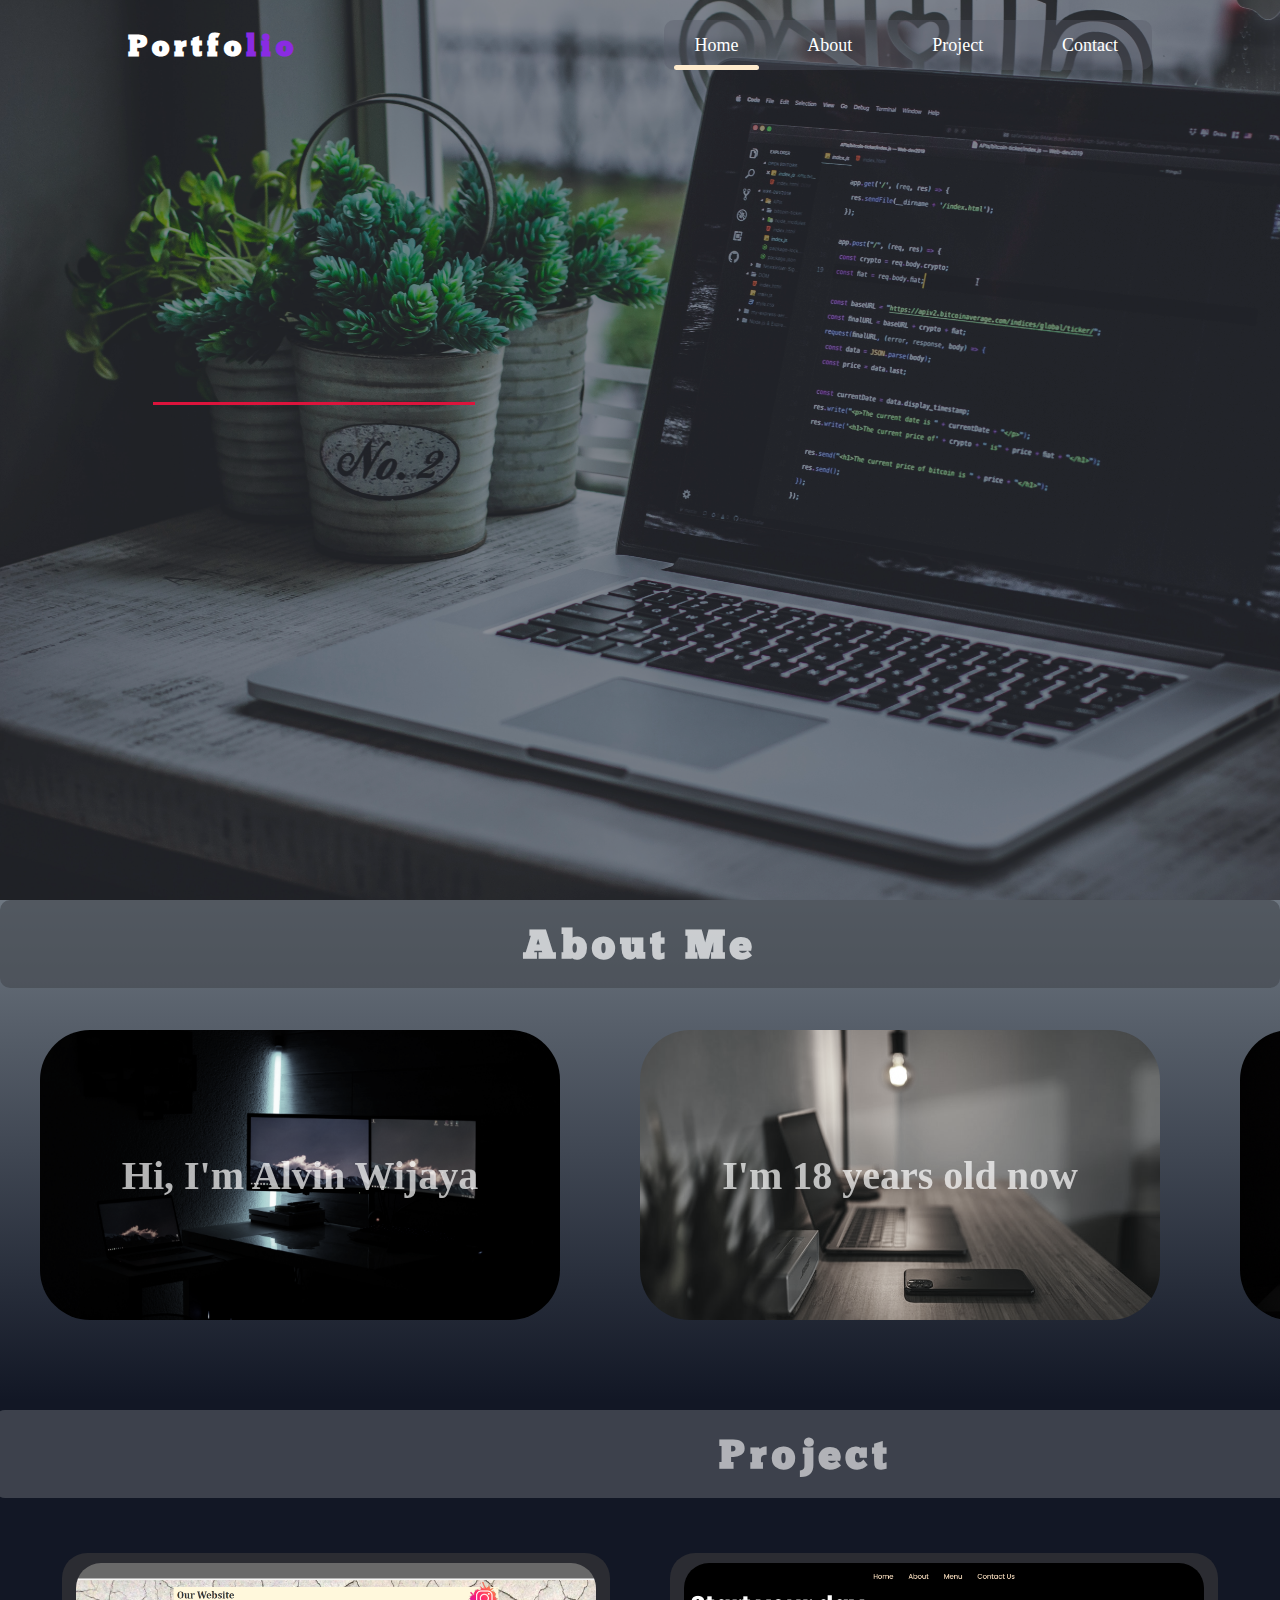
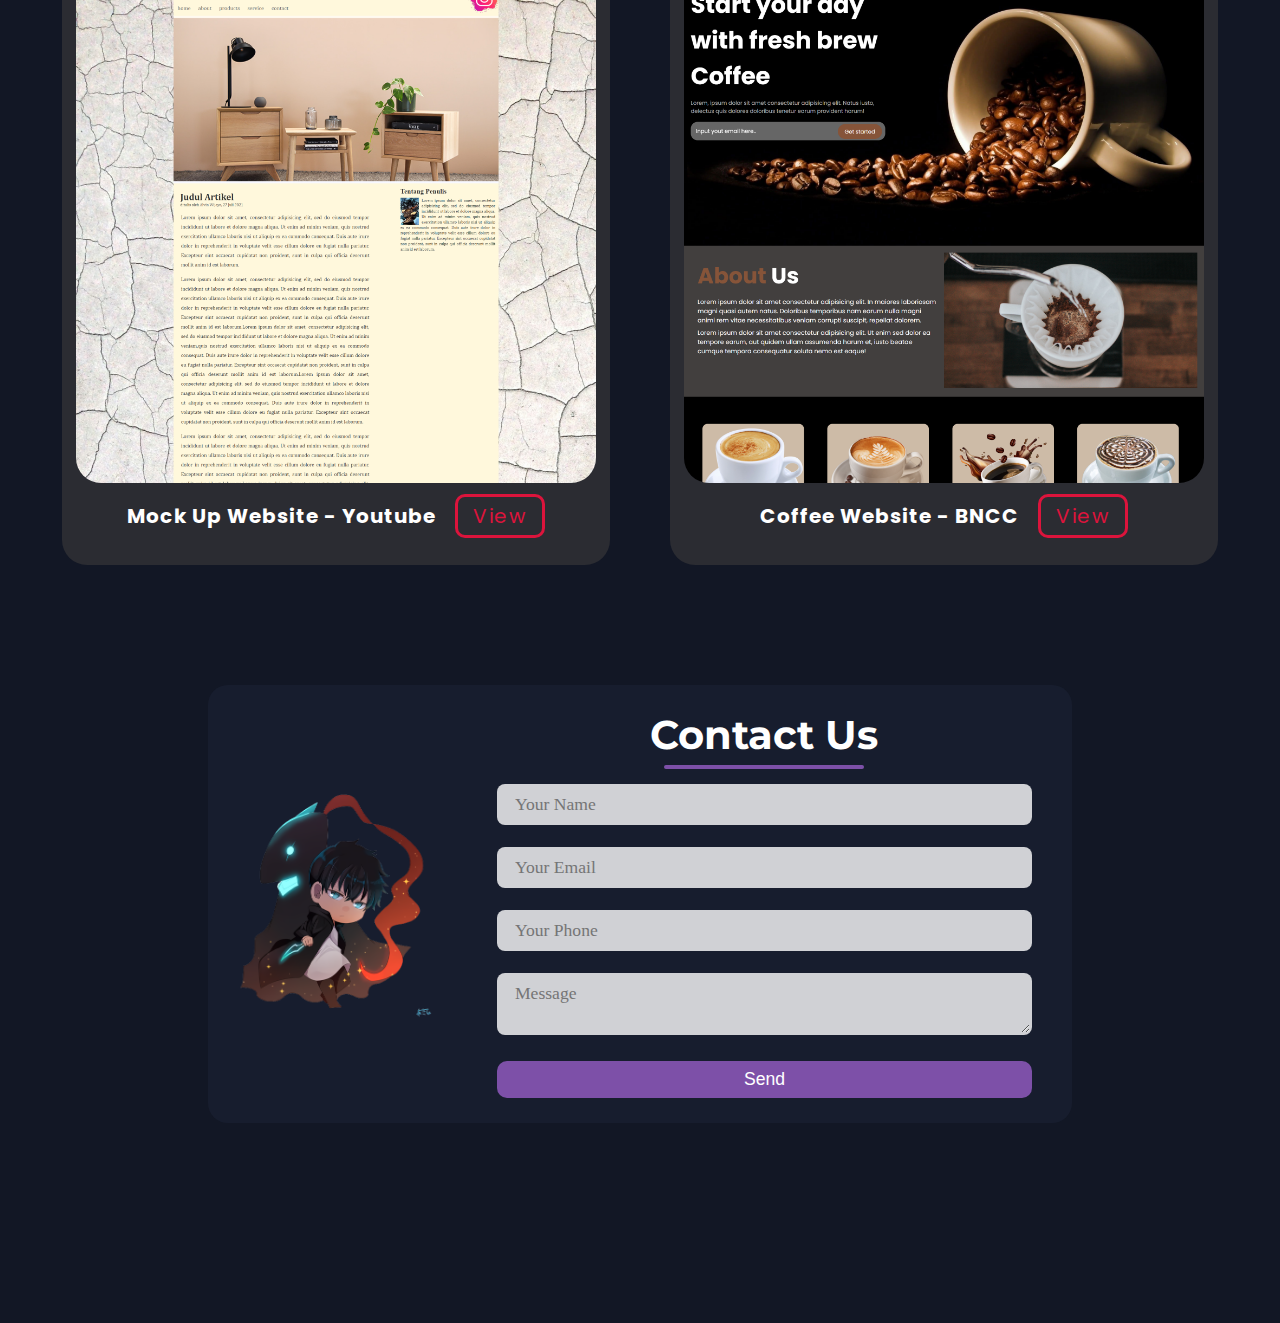
<file: index.html>
<!DOCTYPE html>
<html lang="en">

<head>
    <meta charset="UTF-8">
    <meta http-equiv="X-UA-Compatible" content="IE=edge">
    <meta name="viewport" content="width=device-width, initial-scale=1.0">
    <title>Mid Project</title>
    <link rel="stylesheet" href="style.css">
</head>

<body>
    <!-- Navbar -->
    <nav>
        <h1>Portfo<span>lio</span></h1>
        <div class="link">
            <a href="#Home">Home</a>
            <a href="#About">About</a>
            <a href="#Project">Project</a>
            <a href="#Contact">Contact</a>
            <div class="transition start-home"></div>
        </div>
    </nav>

    <!-- Home -->
    <div id="Home" class="home">
        <div class="home-bg"></div>
        <div class="home-content">
            <h1>Yo! There,<span></span></h1>
            <h1>I'm Alvin Wijaya<span></span></h1>
            <div class="line"></div>
        </div>
    </div>

    <!-- About -->
    <div id="About" class="about">
        <div class="header">
            <h1>About Me</h1>
        </div>
        <div class="content-slide">
            <div class="slides">
                <img src="Media/desk1.jpg" alt="">
                <div class="content">
                    <h2>Hi, I'm Alvin Wijaya</h2>
                </div>
            </div>
            <div class="slides">
                <img src="Media/desk2.jfif" alt="">
                <div class="content">
                    <h2>I'm 18 years old now</h2>
                </div>
            </div>
            <div class="slides">
                <img src="Media/desk3.jpg" alt="">
                <div class="content edit3">
                    <h2 class="h2-3">A student from<br>Bina Nusantara</h2>
                </div>
            </div>
            <div class="slides">
                <img src="Media/desk4.jpg" alt="">
                <div class="content edit4">
                    <h2 class="h2-4">Who is pursuing bachelor<br>degree of Computer Science<br>in Bina Nusantara</h2>
                </div>
            </div>
            <div class="slides">
                <img src="Media/desk5.jpg" alt="">
                <div class="content edit5">
                    <h2 class="h2-5">And joinning Bina<br>Nusantara Computer Club<br>(BNCC)
                    </h2>
                </div>
            </div>

            <div class="slides">
                <img src="Media/desk1.jpg" alt="">
                <div class="content">
                    <h2>Hi, I'm Alvin Wijaya</h2>
                </div>
            </div>
            <div class="slides">
                <img src="Media/desk2.jfif" alt="">
                <div class="content">
                    <h2>I'm 18 years old now</h2>
                </div>
            </div>
            <div class="slides">
                <img src="Media/desk3.jpg" alt="">
                <div class="content edit3">
                    <h2 class="h2-3">A student from<br>Bina Nusantara</h2>
                </div>
            </div>
            <div class="slides">
                <img src="Media/desk4.jpg" alt="">
                <div class="content edit4">
                    <h2 class="h2-4">Who is pursuing bachelor<br>degree of Computer Science<br>in Bina Nusantara</h2>
                </div>
            </div>
            <div class="slides">
                <img src="Media/desk5.jpg" alt="">
                <div class="content edit5">
                    <h2 class="h2-5">And joinning Bina<br>Nusantara Computer Club<br>(BNCC)
                    </h2>
                </div>
            </div>
        </div>
    </div>

    <!-- Project -->
    <div id="Project" class="project">
        <div class="header">
            <h1>Project</h1>
        </div>
        <div class="case-card">
            <div class="card">
                <div class="card-img1">
                    <img src="Media/card-img3.png" alt="">
                </div>
                <div class="card-content1">
                    <h2>Mock Up Website - Youtube</h2>
                    <a href="Project/1/index.html" type="button" rel="noreferrer">View</a>
                </div>
            </div>
            <div class="card">
                <div class="card-img2">
                    <img src="Media/card-img4.png" alt="">
                </div>
                <div class="card-content2">
                    <h2>Coffee Website - BNCC</h2>
                    <a href="Project/2/index.html" type="button" rel="noreferrer">View</a>
                </div>
            </div>
        </div>

        <!-- Contact -->
        <div id="Contact" class="contact">
            <div class="contact-box">
                <div class="kiri">
                    <img src="Media/kiri-img.png" alt="">
                </div>
                <div class="kanan">
                    <h2>Contact Us</h2>
                    <input type="text" class="field child1" placeholder="Your Name">
                    <input type="email" class="field" placeholder="Your Email">
                    <input type="text" class="field" placeholder="Your Phone">
                    <textarea class="field area" placeholder="Message"></textarea>
                    <button class="btn">Send</button>
                </div>
            </div>
        </div>
    </div>
</body>

</html>
</file>
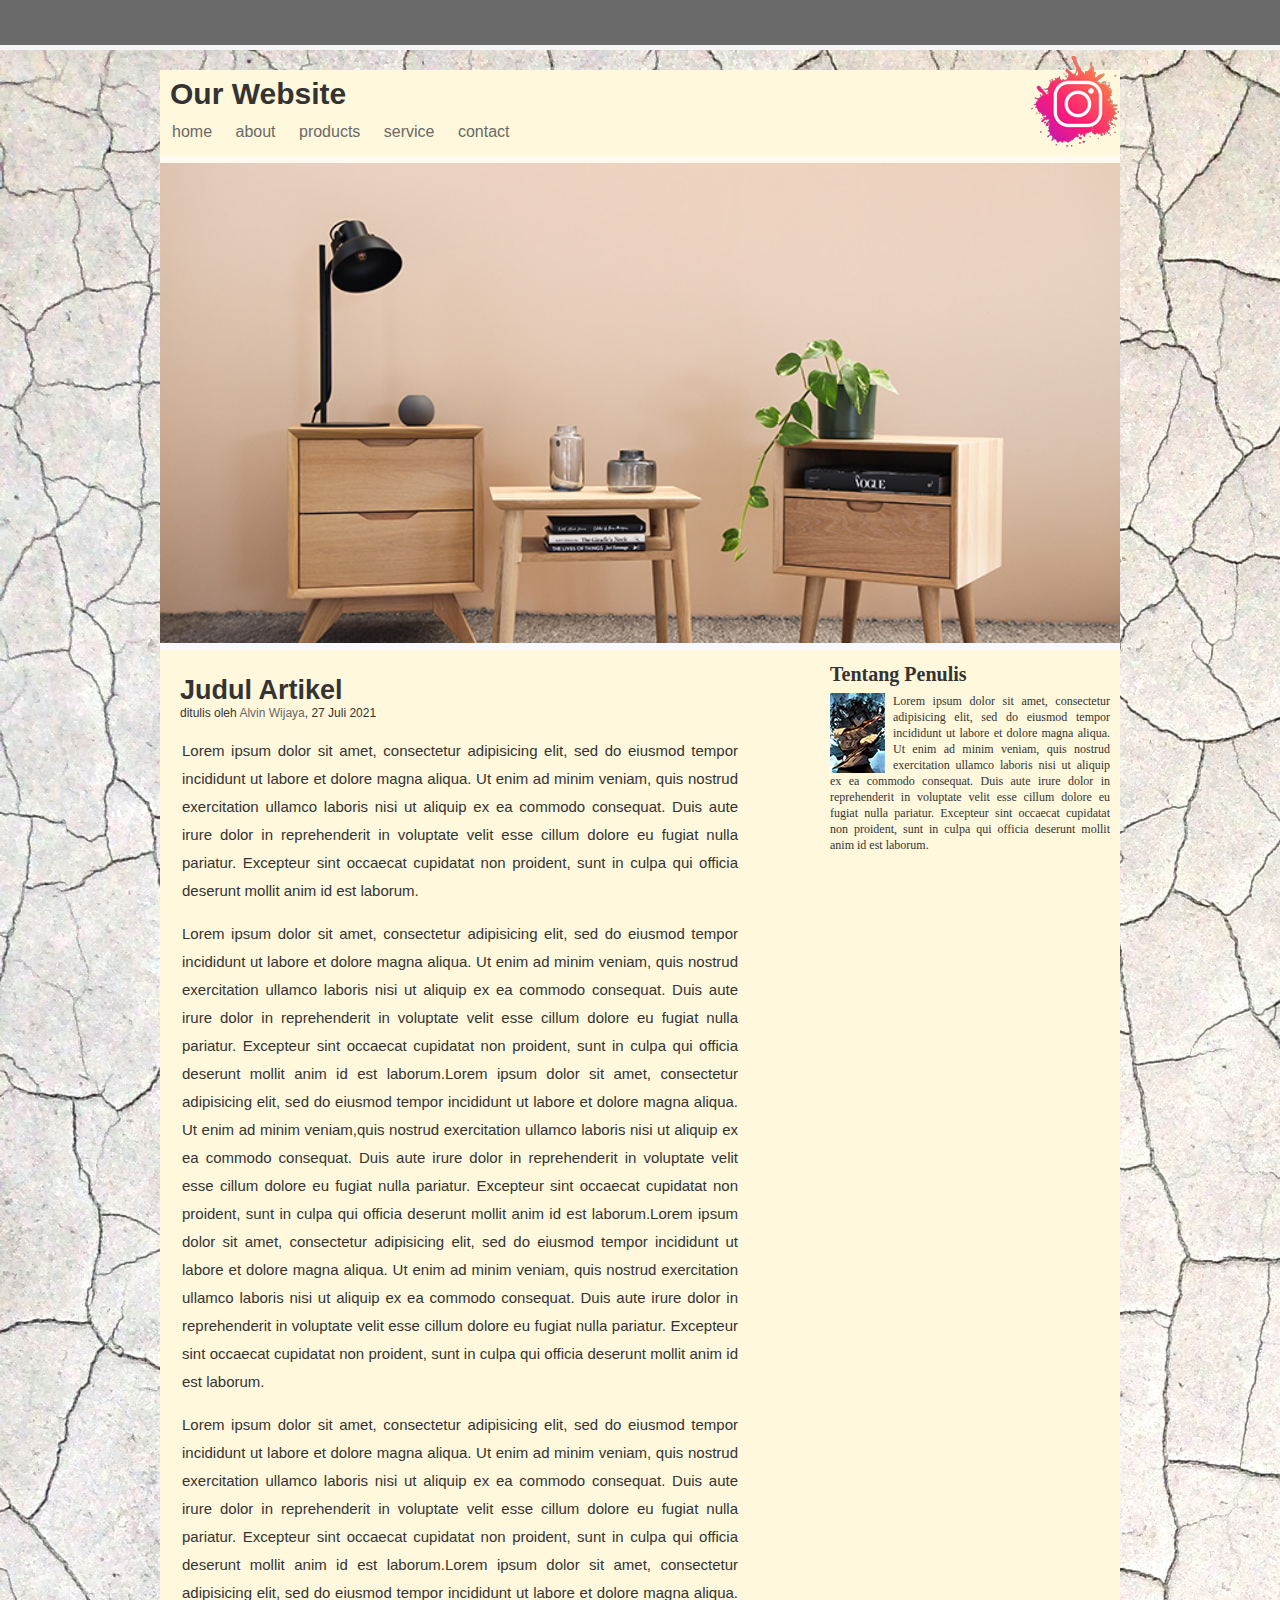
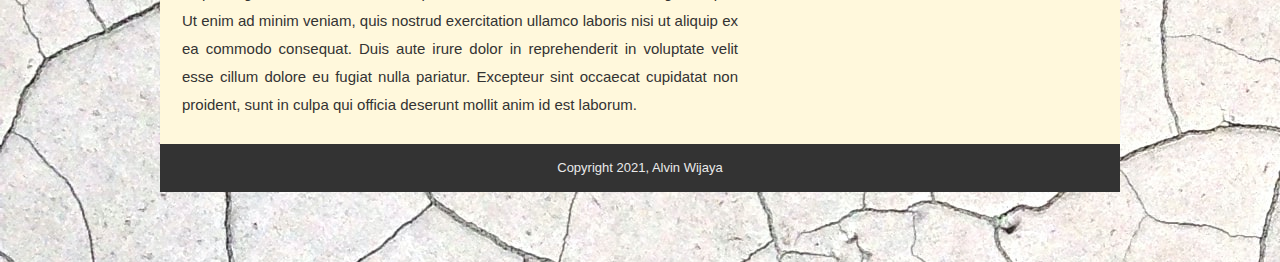
<file: Project/1/index.html>
<!DOCTYPE html>
<html>

<head>
	<title>Website</title>
	<link rel="stylesheet" href="style.css">
</head>

<body>
	<div class="bar"></div>

	<div class="Main">
		<a href="https://www.instagram.com/vna_li/" target="_blank" class="instagram">@Vna_li</a>

		<div class="header">
			<h1>Our Website</h1>
		</div>

		<div class="link">
			<ul>
				<li><a href="#">home</a></li>
				<li><a href="#">about</a></li>
				<li><a href="#">products</a></li>
				<li><a href="#">service</a></li>
				<li><a href="#">contact</a></li>
			</ul>
		</div>

		<div class="img"></div>

		<div class="sidebar1">
			<div class="judul">
				<h2>Judul Artikel</h2>
				<p>ditulis oleh <a href="#">Alvin Wijaya</a>, 27 Juli 2021</p>
			</div>

			<div class="paragraf">
				<p>
					Lorem ipsum dolor sit amet, consectetur adipisicing elit, sed do eiusmod
					tempor incididunt ut labore et dolore magna aliqua. Ut enim ad minim veniam,
					quis nostrud exercitation ullamco laboris nisi ut aliquip ex ea commodo
					consequat. Duis aute irure dolor in reprehenderit in voluptate velit esse
					cillum dolore eu fugiat nulla pariatur. Excepteur sint occaecat cupidatat non
					proident, sunt in culpa qui officia deserunt mollit anim id est laborum.
				</p>
				<p>
					Lorem ipsum dolor sit amet, consectetur adipisicing elit, sed do eiusmod
					tempor incididunt ut labore et dolore magna aliqua. Ut enim ad minim veniam,
					quis nostrud exercitation ullamco laboris nisi ut aliquip ex ea commodo
					consequat. Duis aute irure dolor in reprehenderit in voluptate velit esse
					cillum dolore eu fugiat nulla pariatur. Excepteur sint occaecat cupidatat non
					proident, sunt in culpa qui officia deserunt mollit anim id est laborum.Lorem ipsum dolor sit amet,
					consectetur adipisicing elit, sed do eiusmod tempor incididunt ut labore et dolore magna aliqua. Ut
					enim ad minim veniam,quis nostrud exercitation ullamco laboris nisi ut aliquip ex ea commodo
					consequat. Duis aute irure dolor in reprehenderit in voluptate velit esse
					cillum dolore eu fugiat nulla pariatur. Excepteur sint occaecat cupidatat non
					proident, sunt in culpa qui officia deserunt mollit anim id est laborum.Lorem ipsum dolor sit amet,
					consectetur adipisicing elit, sed do eiusmod
					tempor incididunt ut labore et dolore magna aliqua. Ut enim ad minim veniam,
					quis nostrud exercitation ullamco laboris nisi ut aliquip ex ea commodo
					consequat. Duis aute irure dolor in reprehenderit in voluptate velit esse
					cillum dolore eu fugiat nulla pariatur. Excepteur sint occaecat cupidatat non
					proident, sunt in culpa qui officia deserunt mollit anim id est laborum.
				</p>
				<p>
					Lorem ipsum dolor sit amet, consectetur adipisicing elit, sed do eiusmod
					tempor incididunt ut labore et dolore magna aliqua. Ut enim ad minim veniam,
					quis nostrud exercitation ullamco laboris nisi ut aliquip ex ea commodo
					consequat. Duis aute irure dolor in reprehenderit in voluptate velit esse
					cillum dolore eu fugiat nulla pariatur. Excepteur sint occaecat cupidatat non
					proident, sunt in culpa qui officia deserunt mollit anim id est laborum.Lorem ipsum dolor sit amet,
					consectetur adipisicing elit, sed do eiusmod tempor incididunt ut labore et dolore magna aliqua. Ut
					enim ad minim veniam, quis nostrud exercitation ullamco laboris nisi ut aliquip ex ea commodo
					consequat. Duis aute irure dolor in reprehenderit in voluptate velit esse
					cillum dolore eu fugiat nulla pariatur. Excepteur sint occaecat cupidatat non
					proident, sunt in culpa qui officia deserunt mollit anim id est laborum.
				</p>
			</div>
		</div>

		<div class="sidebar2">
			<h3>Tentang Penulis</h3>
			<img src="Media/sidebar-img.jpg">
			<p>
				Lorem ipsum dolor sit amet, consectetur adipisicing elit, sed do eiusmod
				tempor incididunt ut labore et dolore magna aliqua. Ut enim ad minim veniam,
				quis nostrud exercitation ullamco laboris nisi ut aliquip ex ea commodo
				consequat. Duis aute irure dolor in reprehenderit in voluptate velit esse
				cillum dolore eu fugiat nulla pariatur. Excepteur sint occaecat cupidatat non
				proident, sunt in culpa qui officia deserunt mollit anim id est laborum.
			</p>
		</div>

		<div class="clear"></div>

		<div class="footer">
			<p class="copyright">Copyright 2021, Alvin Wijaya</p>
		</div>
	</div>
</body>

</html>
</file>
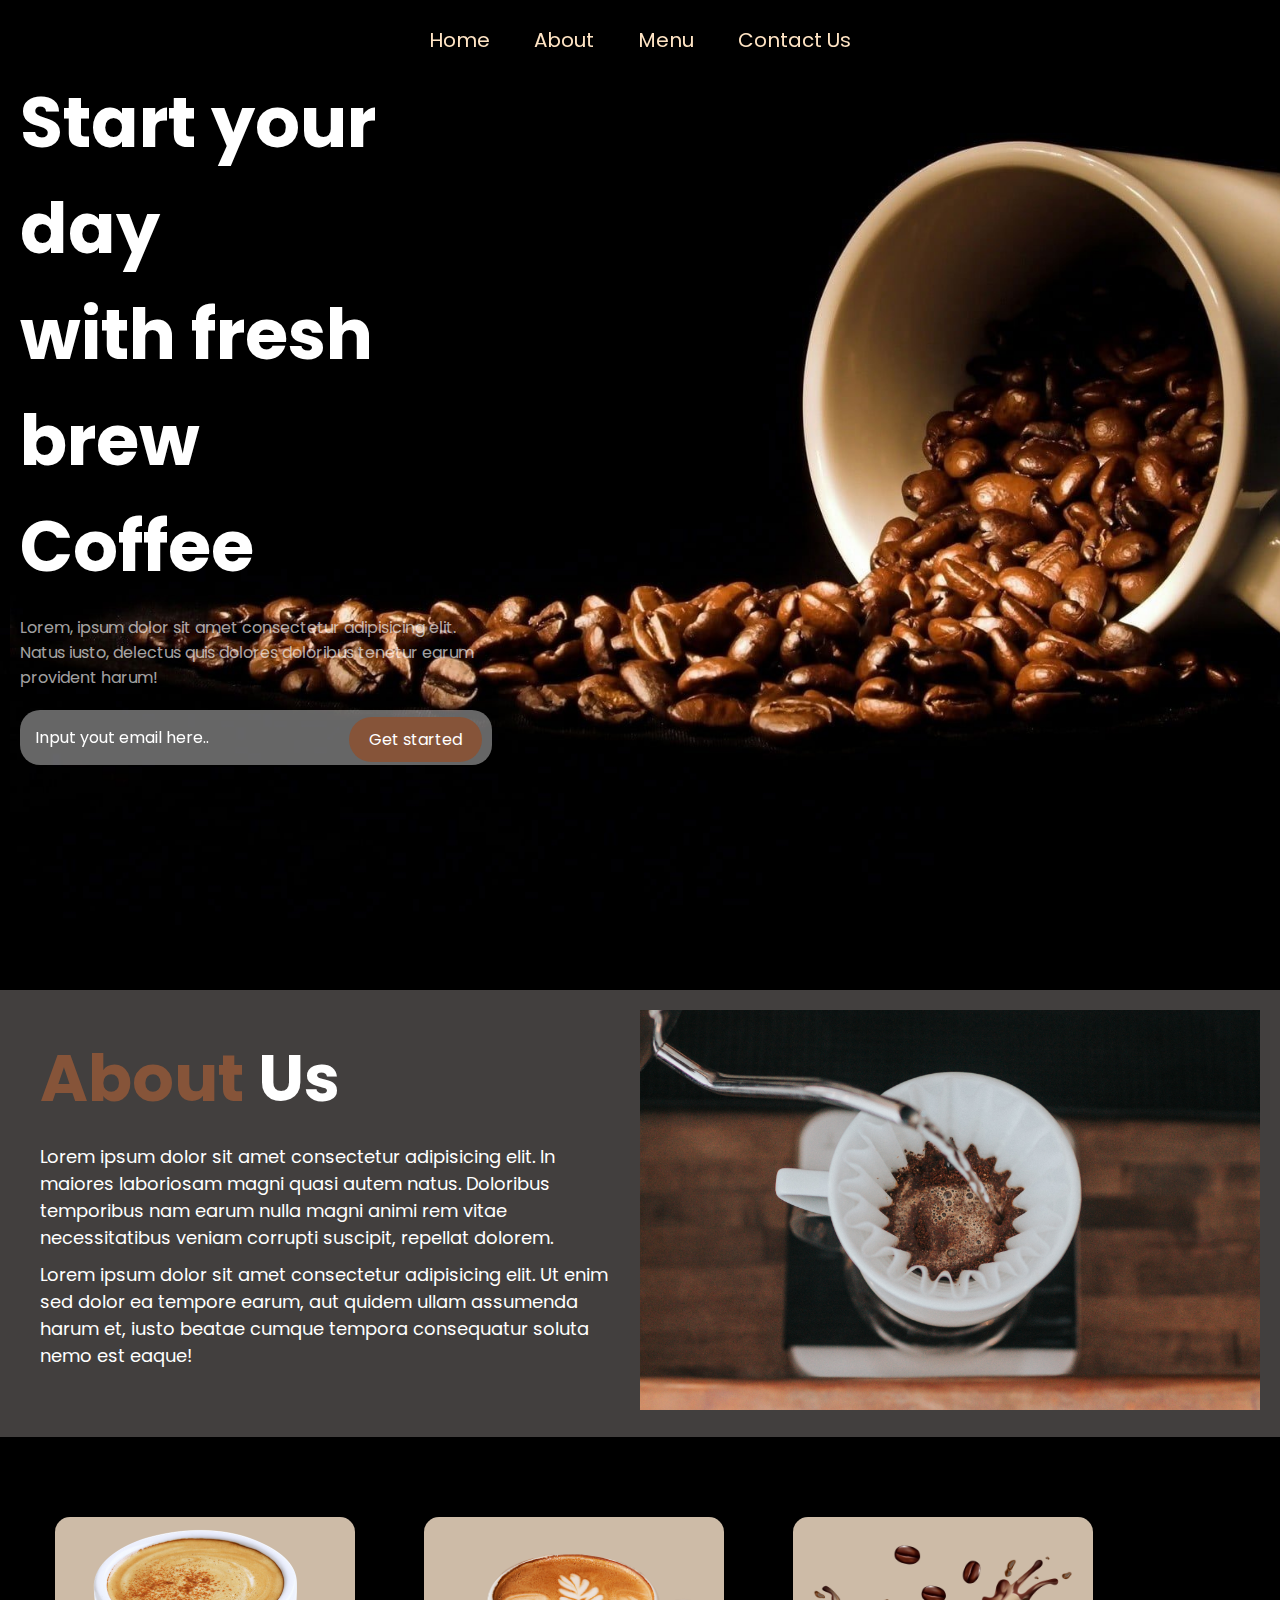
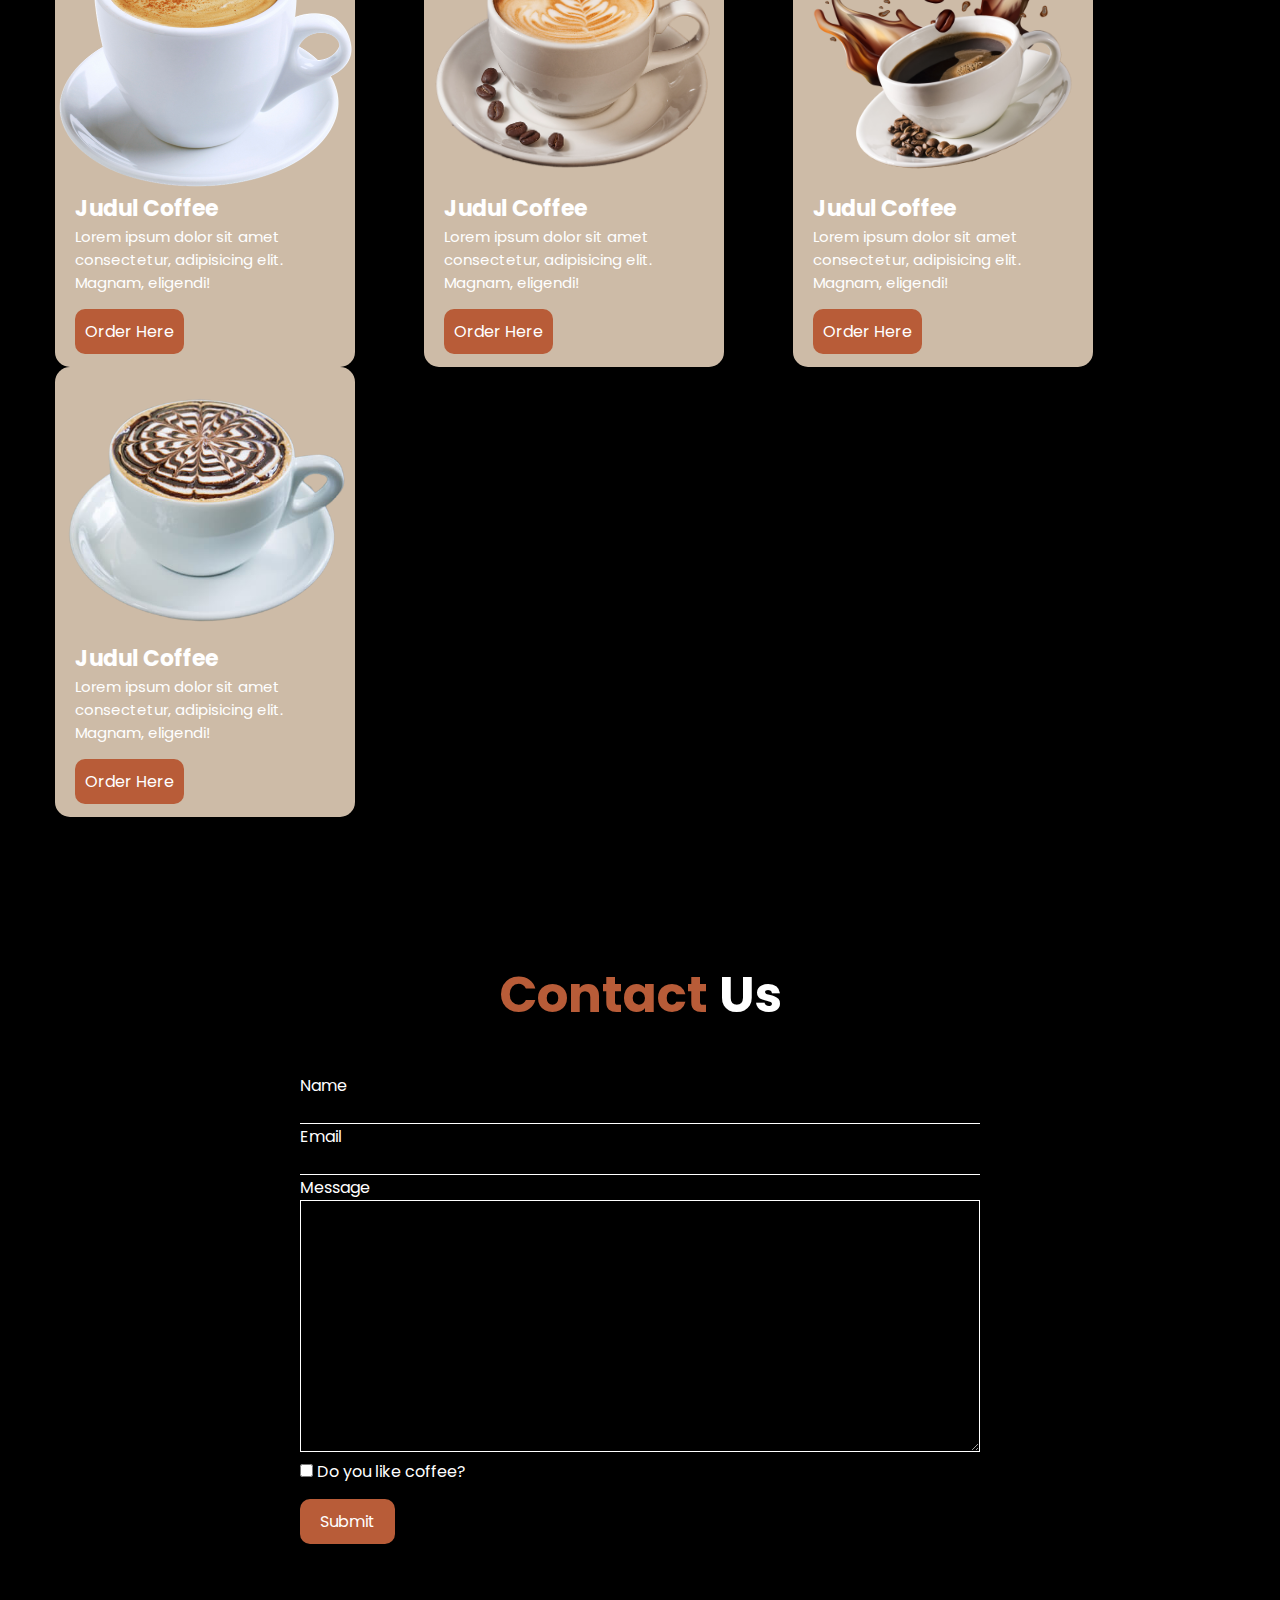
<file: Project/2/index.html>
<!DOCTYPE html>
<html lang="en">

<head>
    <meta charset="UTF-8">
    <meta http-equiv="X-UA-Compatible" content="IE=edge">
    <meta name="viewport" content="width=device-width, initial-scale=1.0">
    <title>Coffee Website</title>
    <link rel="preconnect" href="https://fonts.googleapis.com/%22%3E
<link rel=" preconnect" href="https://fonts.gstatic.com/" crossorigin>
    <link
        href="https://fonts.googleapis.com/css2?family=Poppins:ital,wght@0,100;0,200;0,300;0,400;0,500;0,600;0,700;0,800;0,900;1,100;1,200;1,300;1,400;1,500;1,600;1,700;1,800&display=swap"
        rel="stylesheet">
    <link rel="stylesheet" href="style.css">
</head>

<body>
    <!-- navbar -->
    <nav>
        <ul class="navbar">
            <li><a href="#home">Home</a></li>
            <li><a href="#about">About</a></li>
            <li><a href="#menu">Menu</a></li>
            <li><a href="#contact">Contact Us</a></li>
        </ul>
    </nav>

    <!-- Home -->
    <section id="home" class="home">
        <div class="home-isi">
            <h1>Start your day <br> with fresh brew <br> Coffee</h1>
            <p>Lorem, ipsum dolor sit amet consectetur adipisicing elit. Natus iusto, delectus quis dolores doloribus
                tenetur earum provident harum!</p>
            <div class="home-input">
                <span>Input yout email here..</span>
                <button>Get started</button>
            </div>
        </div>
    </section>

    <!-- About -->
    <div id="about" class="about">
        <div class="about-kiri">
            <h3><span>About</span> Us</h3>
            <p>Lorem ipsum dolor sit amet consectetur adipisicing elit. In maiores laboriosam magni quasi autem natus.
                Doloribus temporibus nam earum nulla magni animi rem vitae necessitatibus veniam corrupti suscipit,
                repellat dolorem.</p>
            <p>Lorem ipsum dolor sit amet consectetur adipisicing elit. Ut enim sed dolor ea tempore earum, aut quidem
                ullam assumenda harum et, iusto beatae cumque tempora consequatur soluta nemo est eaque!</p>
        </div>
        <div class="about-kanan">
            <img src="Media/about-img.jpg" alt="">
        </div>
        <div class="clear"></div>
    </div>

    <!-- Menu -->
    <div id="menu" class="menu">
        <div class="card">
            <div class="card-atas1">
                <img src="Media/menu-img1.png" alt="">
            </div>
            <div class="card-bawah">
                <h4>Judul Coffee</h4>
                <p>Lorem ipsum dolor sit amet consectetur, adipisicing elit. Magnam, eligendi!</p>
                <button>Order Here</button>
            </div>
        </div>
        <div class="card">
            <div class="card-atas2">
                <img src="Media/menu-img2.png" alt="">
            </div>
            <div class="card-bawah">
                <h4>Judul Coffee</h4>
                <p>Lorem ipsum dolor sit amet consectetur, adipisicing elit. Magnam, eligendi!</p>
                <button>Order Here</button>
            </div>
        </div>
        <div class="card">
            <div class="card-atas3">
                <img src="Media/menu-img3.png" alt="">
            </div>
            <div class="card-bawah">
                <h4>Judul Coffee</h4>
                <p>Lorem ipsum dolor sit amet consectetur, adipisicing elit. Magnam, eligendi!</p>
                <button>Order Here</button>
            </div>
        </div>
        <div class="card">
            <div class="card-atas4">
                <img src="Media/menu-img4.png" alt="">
            </div>
            <div class="card-bawah">
                <h4>Judul Coffee</h4>
                <p>Lorem ipsum dolor sit amet consectetur, adipisicing elit. Magnam, eligendi!</p>
                <button>Order Here</button>
            </div>
        </div>
        <div class="clear"></div>
    </div>

    <!-- Contact Us -->
    <div id="contact" class="contact">
        <h4><span>Contact</span> Us</h4>
        <form action="submit">
            <!-- label input -->
            <label class="labels" for="name">Name</label>
            <input type="text" id="name">

            <label class="labels" for="email">Email</label>
            <input type="email" id="email">

            <label class="labels" for="message">Message</label>
            <textarea id="message" cols="30" rows="10"></textarea>

            <input type="checkbox" id="check" class="check">
            <label class="check" for="check">Do you like coffee?</label>

            <button type="submit">Submit</button>
        </form>
    </div>
</body>

</html>
</file>
<file: style.css>
/* Font */
@import url('https://fonts.googleapis.com/css2?family=Montserrat:wght@500&display=swap');
@import url('https://fonts.googleapis.com/css2?family=Poppins:wght@500&display=swap');

@font-face {
    font-family: "ChunkFive";
    src: url(Font/ChunkFive-Regular.otf);
}

/* CSS Code */
::-webkit-scrollbar {
    width: .9rem;
}

::-webkit-scrollbar-track {
    background-color: rgb(55, 59, 63);
    border-radius: 10px;
}

::-webkit-scrollbar-thumb {
    background-color: rgba(228, 221, 221, 0.2);
    border-radius: 10px;
    border: solid 0.15rem rgb(55, 59, 63);
}

html {
    scroll-behavior: smooth;
}

* {
    padding: 0;
    margin: 0;
    color: white;
    border: none;
    box-sizing: border-box;
}

body {
    background-color: #1d212c;
}

/* Navbar */
nav {
    position: absolute;
    z-index: 2;
    width: 100%;
    height: 90px;
    padding: 30px 10%;
    /* background-color: #1d212c; */
    background-color: rgba(0, 0, 0, 0);
    display: flex;
    justify-content: space-between;
    align-items: center;
}

nav h1 {
    font-size: 30px;
    font-family: 'ChunkFive', 'sans-serif';
    letter-spacing: 5px;
}

nav h1 span {
    color: blueviolet;
}

nav .link {
    position: relative;
    width: 488px;
    /* 408px */
    height: 50px;
    background-color: #565b695b;
    /* background-color: #2b303e6e; */
    line-height: 50px;
    border-radius: 10px;
    display: flex;
    justify-content: space-between;
}

nav .link a {
    position: relative;
    z-index: 2;
    font-size: 18px;
    font-family: 'Cascadia Code', 'sans-serif';
    text-align: center;
    text-decoration: none;
    display: inline-block;
    transition: all 0.15s ease 0s;
}

nav .link a:nth-child(1):active {
    background-color: #2d30385b;
    border-radius: 10px;
}

nav .link a:nth-child(2):active {
    background-color: #2d30385b;
    border-radius: 10px;
}

nav .link a:nth-child(3):active {
    background-color: #2d30385b;
    border-radius: 10px;
}

nav .link a:nth-child(4):active {
    background-color: #2d30385b;
    border-radius: 10px;
}

nav .link .transition {
    position: absolute;
    z-index: 1;
    bottom: 0;
    left: 0;
    width: 105px;
    height: 5px;
    background-color: blanchedalmond;
    border-radius: 10px;
    transition: all 0.5s ease 0s;
}

nav .link a:nth-child(1) {
    width: 105px;
}

nav .link .start-home,
a:nth-child(1):hover~.transition {
    width: 85px;
    left: 10px;
}

nav .link a:nth-child(2) {
    width: 115px;
}

nav .link .start-about,
a:nth-child(2):hover~.transition {
    width: 95px;
    left: 115px;
}

nav .link a:nth-child(3) {
    width: 134px;
}

nav .link .start-project,
a:nth-child(3):hover~.transition {
    width: 114px;
    left: 235px;
}

nav .link a:nth-child(4) {
    width: 124px;
}

nav .link .start-contact,
a:nth-child(4):hover~.transition {
    width: 114px;
    left: 369px;
}

/* Home */
.home {
    width: 100%;
    height: 100vh;
}

.home .home-bg {
    position: absolute;
    z-index: 1;
    width: 100%;
    height: 100vh;
    background-image: url(Media/home2-bg.jpg);
    background-size: cover;
    filter: opacity(50%);
}

.home .home-content {
    position: absolute;
    z-index: 2;
    width: 25%;
    height: 120px;
    top: 285px;
    left: 153px;
}

.home .home-content h1 {
    position: relative;
    font-family: 'Montserrat';
    font-size: 40px;
    color: transparent;
    display: inline-block;
    animation: text-reveal .5s ease forwards;
    animation-delay: 1s;
}

.home .home-content h1:nth-child(1) {
    animation-delay: 1s;
}

.home .home-content h1:nth-child(2) {
    animation-delay: 2s;
}

.home .home-content h1 span {
    position: absolute;
    top: 0;
    left: 0;
    width: 0;
    height: 100%;
    background-color: crimson;
    animation: box-reveal 1s ease;
    animation-delay: .5s;
}

.home .home-content h1:nth-child(1) span {
    animation-delay: .5s;
}

.home .home-content h1:nth-child(2) span {
    animation-delay: 1.5s;
}

.home .home-content .line {
    position: absolute;
    z-index: 2;
    left: 0;
    bottom: 0;
    width: 322px;
    height: 3px;
    background-color: crimson;
    animation: line-reveal 2s ease forwards;
    animation-delay: .5s;
}

/* About */
.about {
    position: relative;
    width: 100%;
    background-image: linear-gradient(180deg, #6e7781, #121725);
    padding: 50px 0 0;
    display: flex;
    align-items: center;
    overflow: hidden;
}

.about .header {
    position: absolute;
    z-index: 1;
    top: 0;
    width: 100%;
    text-align: center;
}

.about .header h1 {
    padding: 20px;
    background-color: #464b52;
    font-size: 40px;
    font-family: 'ChunkFive', 'sans-serif';
    letter-spacing: 5px;
    color: whitesmoke;
    /* display: inline-block; */
    border-radius: 10px;
    filter: opacity(70%);
}

.about .content-slide {
    display: flex;
    width: calc(620px * 10);
    padding: 50px 0;
    animation: slider 12s linear infinite;
}

.about .content-slide:hover {
    animation-play-state: paused;
}

.about .content-slide .slides {
    width: 600px;
    height: 350px;
    padding: 30px 40px;
    filter: saturate(40%);
    filter: blur(20%);
    border-radius: 50px;
    display: flex;
    align-items: center;
    perspective: 300px;
}

.about .content-slide .slides img {
    position: relative;
    width: 100%;
    height: 100%;
    object-fit: cover;
    filter: saturate(40%);
    filter: blur(20%);
    border-radius: 50px;
    transition: 1s ease;
}

.about .content-slide .slides img:hover {
    transform: translateZ(30px);
}

.about .content-slide .slides .content {
    position: absolute;
    top: 152px;
    left: 0;
    width: 600px;
}

.about .content-slide .slides .edit3,
.about .content-slide .slides .edit4,
.about .content-slide .slides .edit5 {
    top: 137px;
}

.about .content-slide .slides .content h2 {
    text-align: center;
    font-size: 40px;
    font-family: 'Cascadia Code';
    color: white;
    filter: opacity(70%);
}

.about .content-slide .slides .content .h2-4,
.about .content-slide .slides .content .h2-5 {
    font-size: 30px;
}

/* Animation */
@keyframes slider {

    /* 340px */
    25% {
        transform: translateX(0);
    }

    100% {
        transform: translateX(calc(-600px * 5));
    }
}

/* Project */
.project {
    width: 100%;
    padding-top: 10px;
    background-color: #121725;
    text-align: center;
}

.project .header {
    width: 100%;
    padding: 0 20px 35px;
}

.project .header h1 {
    width: 1620px;
    margin-left: -25px;
    padding: 20px;
    background-color: #4f535c;
    font-size: 40px;
    font-family: 'ChunkFive', 'sans-serif';
    letter-spacing: 5px;
    text-align: center;
    color: whitesmoke;
    border-radius: 10px;
    filter: opacity(70%);
}

.project .case-card {
    width: 95%;
    margin: auto;
    text-align: center;
    display: flex;
    justify-content: space-between;
}

.project .case-card .card {
    position: relative;
    top: 0;
    left: 0;
    width: 45%;
    height: 68vh;
    margin: 20px auto;
    background-color: #2b2c32;
    border-radius: 25px;
    transition: .7s ease;
}

.project .case-card .card:hover {
    top: -30px;
    left: -30px;
    box-shadow: 11px 12px #7a7b7c;
}

.project .case-card .card .card-img1 {
    width: 95%;
    height: 85%;
    margin: 10px auto 0;
    border-radius: 25px;
    overflow: auto;
}

.project .case-card .card .card-img1 img {
    width: 100%;
    object-fit: cover;
}

.project .case-card .card .card-content1 {
    padding: 8px 0;
    text-align: center;
}

.project .case-card .card .card-content1 h2 {
    margin-right: 15px;
    font-family: 'Poppins', sans-serif;
    font-size: 20px;
    letter-spacing: 1px;
    display: inline-block;
}

.project .case-card .card .card-content1 a {
    padding: 5px 15px;
    background-color: transparent;
    font-family: 'Poppins', 'sans-serif';
    font-size: 20px;
    color: crimson;
    letter-spacing: .1rem;
    text-decoration: none;
    line-height: 50px;
    border: solid 3px crimson;
    border-radius: 10px;
    transition: .3s ease;
}

.project .case-card .card .card-content1 a:hover {
    color: white;
    background-color: crimson;
    transition: .1s ease;
}

.project .case-card .card .card-content1 a:active {
    color: white;
    background-color: rgb(99, 43, 54);
}

.project .case-card .card .card-img2 {
    width: 95%;
    height: 85%;
    margin: 10px auto 0;
    border-radius: 25px;
    overflow: auto;
}

.project .case-card .card .card-img2 img {
    width: 100%;
}

.project .case-card .card .card-content2 {
    padding: 8px 0;
    text-align: center;
}

.project .case-card .card .card-content2 h2 {
    margin-right: 15px;
    font-family: 'Poppins', sans-serif;
    font-size: 20px;
    letter-spacing: 1px;
    display: inline-block;
}

.project .case-card .card .card-content2 a {
    padding: 5px 15px;
    background-color: transparent;
    font-family: 'Poppins', 'sans-serif';
    font-size: 20px;
    color: crimson;
    letter-spacing: .1rem;
    text-decoration: none;
    line-height: 50px;
    border: solid 3px crimson;
    border-radius: 10px;
    transition: .3s ease;
}

.project .case-card .card .card-content2 a:hover {
    color: white;
    background-color: crimson;
    transition: .1s ease;
}

.project .case-card .card .card-content2 a:active {
    color: white;
    background-color: rgb(99, 43, 54);
}

/* Animation */
@keyframes box-reveal {
    50% {
        width: 100%;
        left: 0;
    }

    100% {
        width: 0;
        left: 100%;
    }
}

@keyframes text-reveal {
    100% {
        color: white;
    }
}

@keyframes line-reveal {
    0% {
        width: 0;
    }

    100% {
        width: 322px;
    }
}

/* Contact */
.contact {
    width: 100%;
    height: 100%;
    position: relative;
    padding: 100px 100px 200px;
    display: flex;
    justify-content: center;
    align-items: center;
}

.contact .contact:after {
    content: ' ';
    position: absolute;
    left: 0;
    top: 0;
    width: 100%;
    height: 100%;
    z-index: -1;
}

.contact .contact-box {
    max-width: 80%;
    background-color: #1c223496;
    text-align: center;
    border-radius: 20px;
    display: flex;
    justify-content: space-between;
    align-items: center;
}

.contact .contact-box .kiri {
    width: 60%;
    height: 80%;
    margin: auto;
}

.contact .contact-box .kiri img {
    width: 90%;
    text-align: center;
    object-fit: contain;
}

.contact .contact-box .kanan {
    padding: 25px 40px;
}

.contact .contact-box .kanan h2 {
    position: relative;
    margin-bottom: 10px;
    padding-bottom: 10px;
    font-size: 40px;
    font-family: 'Montserrat';
}

.contact .contact-box .kanan h2:after {
    content: " ";
    position: absolute;
    left: 50%;
    bottom: 0;
    width: 200px;
    height: 4px;
    background-color: rgba(136, 87, 182, 0.9);
    border-radius: 5px;
    transform: translateX(-50%);
}

.contact .contact-box .kanan .field {
    width: 100%;
    margin-bottom: 22px;
    padding: 0.5rem 1rem;
    background-color: rgba(255, 255, 255, 0.8);
    color: rgb(121, 121, 121);
    font-size: 1.1rem;
    font-family: 'Cascadia Code Extralight';
    outline: none;
    border: 2px solid rgba(0, 0, 0, 0);
    border-radius: 8px;
    transition: .3s;
}

.contact .contact-box .kanan .child1 {
    margin-top: 5px;
}

.contact .contact-box .kanan .field:hover {
    background-color: rgba(0, 0, 0, 0.2);
}

.contact .contact-box .kanan .field:focus {
    background-color: #fff;
    border: 2px solid rgba(30, 85, 250, 0.47);
}

.contact .contact-box .kanan .area {
    min-width: 150px;
}

.contact .contact-box .kanan .btn {
    width: 100%;
    padding: 0.5rem 1rem;
    background-color: rgba(136, 87, 182, 0.9);
    font-size: 1.1rem;
    outline: none;
    border: none;
    border-radius: 10px;
    cursor: pointer;
    transition: .5s;
}

.contact .contact-box .kanan .btn:hover {
    background-color: rgba(136, 87, 182, 0.5);
}
</file>
<file: Project/1/style.css>
html,
body,
div,
span,
applet,
object,
iframe,
h1,
h2,
h3,
h4,
h5,
h6,
p,
blockquote,
pre,
a,
abbr,
acronym,
address,
big,
cite,
code,
del,
dfn,
em,
img,
ins,
kbd,
q,
s,
samp,
small,
strike,
strong,
sub,
sup,
tt,
var,
b,
u,
i,
center,
dl,
dt,
dd,
ol,
ul,
li,
fieldset,
form,
label,
legend,
table,
caption,
tbody,
tfoot,
thead,
tr,
th,
td,
article,
aside,
canvas,
details,
embed,
figure,
figcaption,
footer,
header,
hgroup,
menu,
nav,
output,
ruby,
section,
summary,
time,
mark,
audio,
video {
	margin: 0;
	padding: 0;
	border: 0;
	font-size: 100%;
	font: inherit;
	vertical-align: baseline;
}

/* HTML5 display-role reset for older browsers */
article,
aside,
details,
figcaption,
figure,
footer,
header,
hgroup,
menu,
nav,
section {
	display: block;
}

body {
	line-height: 1;
}

ol,
ul {
	list-style: none;
}

blockquote,
q {
	quotes: none;
}

blockquote:before,
blockquote:after,
q:before,
q:after {
	content: '';
	content: none;
}

table {
	border-collapse: collapse;
	border-spacing: 0;
}


/*Style*/
body {
	font: 16px/28px cambria, sans-serif;
	background-color: #F0F8FF;
	color: #333;
	background-image: url(Media/bg.jpg);
}

/*main*/
.Main {
	width: 960px;
	margin: 70px auto;
	background-color: #FFF8DC;
	position: relative;
}

/*sidebar1*/
.sidebar1 {
	width: 600px;
	padding: 10px;
	box-sizing: border-box;
	float: left;
}

/*sidebar2*/
.sidebar2 {
	width: 300px;
	padding: 10px;
	box-sizing: border-box;
	float: right;
}

.bar {
	background-color: dimgrey;
	border-bottom: 5px solid whitesmoke;
	position: fixed;
	height: 45px;
	left: 0;
	right: 0;
	top: 0;
	z-index: 10;
}

.instagram {
	width: 150px;
	height: 150px;
	background-image: url(Media/Instagram.png);
	display: inline-block;
	text-indent: -999999px;
	position: absolute;
	right: -30px;
	top: -43px;
}

.header h1 {
	font-size: 30px;
	font-weight: bold;
	padding-top: 10px;
	margin: 10px;
}

.link ul li {
	display: inline-block;
}

.link ul li a {
	text-decoration: none;
	color: dimgray;
	margin: 0px 7px 16px 12px;
}

.link a:hover {
	background-color: skyblue;
	color: white;
	text-decoration: line-through;
	padding: 0px 2px 2px 2px;
}

.img {
	height: 480px;
	background-image: url(Media/furniture.jpg);
	background-size: cover;
	background-position: 0px -60px;
	border-top: 7px solid floralwhite;
	border-bottom: 7px solid ghostwhite;
	margin-top: 10px;
}

.judul {
	margin: 16px 0px 10px 10px;
}

.judul h2 {
	font-size: 27px;
	font-weight: bold;
}

.judul p {
	font-size: 12px;
	margin-top: -5px;
}

.judul p a {
	text-decoration: none;
	color: dimgray;
}

.judul p a:hover {
	text-decoration: line-through;
	color: whitesmoke;
	background-color: skyblue;
}

.paragraf p {
	text-align: justify;
	padding: 0px 12px 0px;
	margin-bottom: 15px;
	font-size: 15px;
}

.sidebar2 h3 {
	font-size: 20px;
	font-family: serif;
	font-weight: bold;
	margin-bottom: 5px;
}

.sidebar2 img {
	margin-right: 8px;
	float: left;
}

.sidebar2 p {
	font: 12px/16px cambria;
	text-align: justify;
}

.clear {
	clear: both;
}

.footer {
	background-color: #333;
}

.footer .copyright {
	color: #eaeaea;
	font-size: 13px;
	text-align: center;
	padding: 10px;
}
</file>
<file: Project/2/style.css>
* {
    margin: 0;
    padding: 0;
    border: 0;
    font-size: 100%;
    box-sizing: border-box;
    color: white;
    font-family: 'poppins', 'sans-serif'
}

/* Smooth Scroll */
html {
    scroll-behavior: smooth;
}

/* Navbar */
nav {
    width: 100%;
    position: fixed;
    background-color: rgba(0, 0, 0, alpha);
    padding: 25px;
}

nav .navbar {
    width: fit-content;
    margin: auto;
}

nav .navbar ul {
    display: flex;
}

nav .navbar li {
    display: inline-block;
    margin: 0 20px;
}

nav .navbar li a {
    font-size: 20px;
    color: bisque;
    text-decoration: none;
}

nav .navbar li a:hover {
    border-radius: 12px;
    padding: 5px;
    background-color: bisque;
    color: black;
    text-decoration: line-through;
}

/* Home */
.home {
    background-image: url(Media/home-bg.jpg);
    width: 100%;
    height: 110vh;
    background-position: 10px -65px;
    background-size: cover;
}

.home .home-isi {
    width: 40%;
    padding: 70px 20px 20px;
    box-sizing: border-box;
}

.home .home-isi h1 {
    margin-bottom: 15px;
    font-size: 70px;
    font-weight: bold;
}

.home .home-isi p {
    font-size: 16px;
    color: rgba(255, 255, 255, 0.65);
    margin-bottom: 20px;
}

.home .home-isi .home-input {
    background-color: rgba(255, 255, 255, 0.4);
    padding: 15px;
    border-radius: 20px;
    position: relative;
}

.home .home-isi .home-input span {
    color: white;
}

.home .home-isi .home-input button {
    background-color: #865439;
    border: none;
    padding: 10px 20px;
    border-radius: 30px;
    position: absolute;
    top: 6.5px;
    right: 10px;
}

/* About */
.about {
    width: 100%;
    height: 100%;
    box-sizing: border-box;
    padding: 20px;
    background-color: #423f3e;
}

.about .about-kiri {
    padding: 20px;
    width: 50%;
    float: left;
}

.about .about-kiri h3 {
    font-size: 65px;
    margin-bottom: 15px;
}

.about .about-kiri span {
    color: #865439;
}

.about .about-kiri p {
    font-size: 18px;
    margin-bottom: 10px;
}

.about .about-kanan {
    width: 50%;
    float: left;
}

.about .about-kanan img {
    width: 100%;
    height: 400px;
    /* fungsinya sama kayak background-size: cover; */
    object-fit: cover;
}

.clear {
    clear: left;
}

/* Menu */
.menu {
    background-color: black;
    width: 100%;
    height: 100%;
    box-sizing: border-box;
    padding: 80px 20px 20px;
}

.menu .card {
    width: 300px;
    height: 450px;
    background-color: #cdbba7;
    border-radius: 15px;
    float: left;
    margin: 0 34.5px;
}

.menu .card .card-atas1 {
    width: 100%;
    height: 50%;
    margin-bottom: 10px;
    margin: auto;
}

.menu .card .card-atas1 img {
    width: 100%;
    padding-top: 10px;
}

.menu .card .card-atas2 {
    width: 100%;
    height: 50%;
    margin-bottom: 10px;
    margin: auto;
}

.menu .card .card-atas2 img {
    width: 100%;
    padding-top: 25px;
}

.menu .card .card-atas3 {
    width: 100%;
    height: 225px;
    margin-bottom: 10px;
    margin: auto;
}

.menu .card .card-atas3 img {
    width: 100%;
    margin-top: -10px;
}

.menu .card .card-atas4 {
    width: 100%;
    height: 50%;
    margin-bottom: 10px;
    margin: auto;
}

.menu .card .card-atas4 img {
    width: 100%;
    transform: scale(1.3);
    padding-top: 35px;
    margin-left: -35px;
}

.menu .card .card-bawah {
    padding: 50px 20px 20px;
}

.menu .card .card-bawah h4 {
    font-size: 22px;
}

.menu .card .card-bawah p {
    font-size: 15px;
}

.menu .card .card-bawah button {
    background-color: #b85c38;
    padding: 10px;
    border: none;
    margin-top: 15px;
    border-radius: 10px;
}

/* Contact Us */
.contact {
    background-color: black;
    width: 100%;
    height: 100%;
    box-sizing: border-box;
    padding: 120px 40px 40px;
}

.contact h4 {
    width: fit-content;
    margin: auto;
    font-size: 50px;
    margin-bottom: 20px;
}

.contact h4 span {
    color: #b85c38;
}

.contact form {
    width: 60%;
    margin: auto;
    padding: 20px;
}

.contact .labels {
    display: block;
}

.contact input {
    width: 100%;
    background-color: transparent;
    border: none;
    border-bottom: 1px solid white;
    outline: none;
}

/* outline merupakan property pada input 
yang diaktifkan saat kita klik properti 
input tersebut */

.contact .check {
    width: fit-content;
    display: inline;
}

.contact textarea {
    width: 100%;
    background-color: transparent;
    border: 1px solid white;
}

.contact button {
    padding: 10px 20px;
    background-color: #b85c38;
    border: none;
    border-radius: 10px;
    display: block;
    margin-top: 15px;
}
</file>
